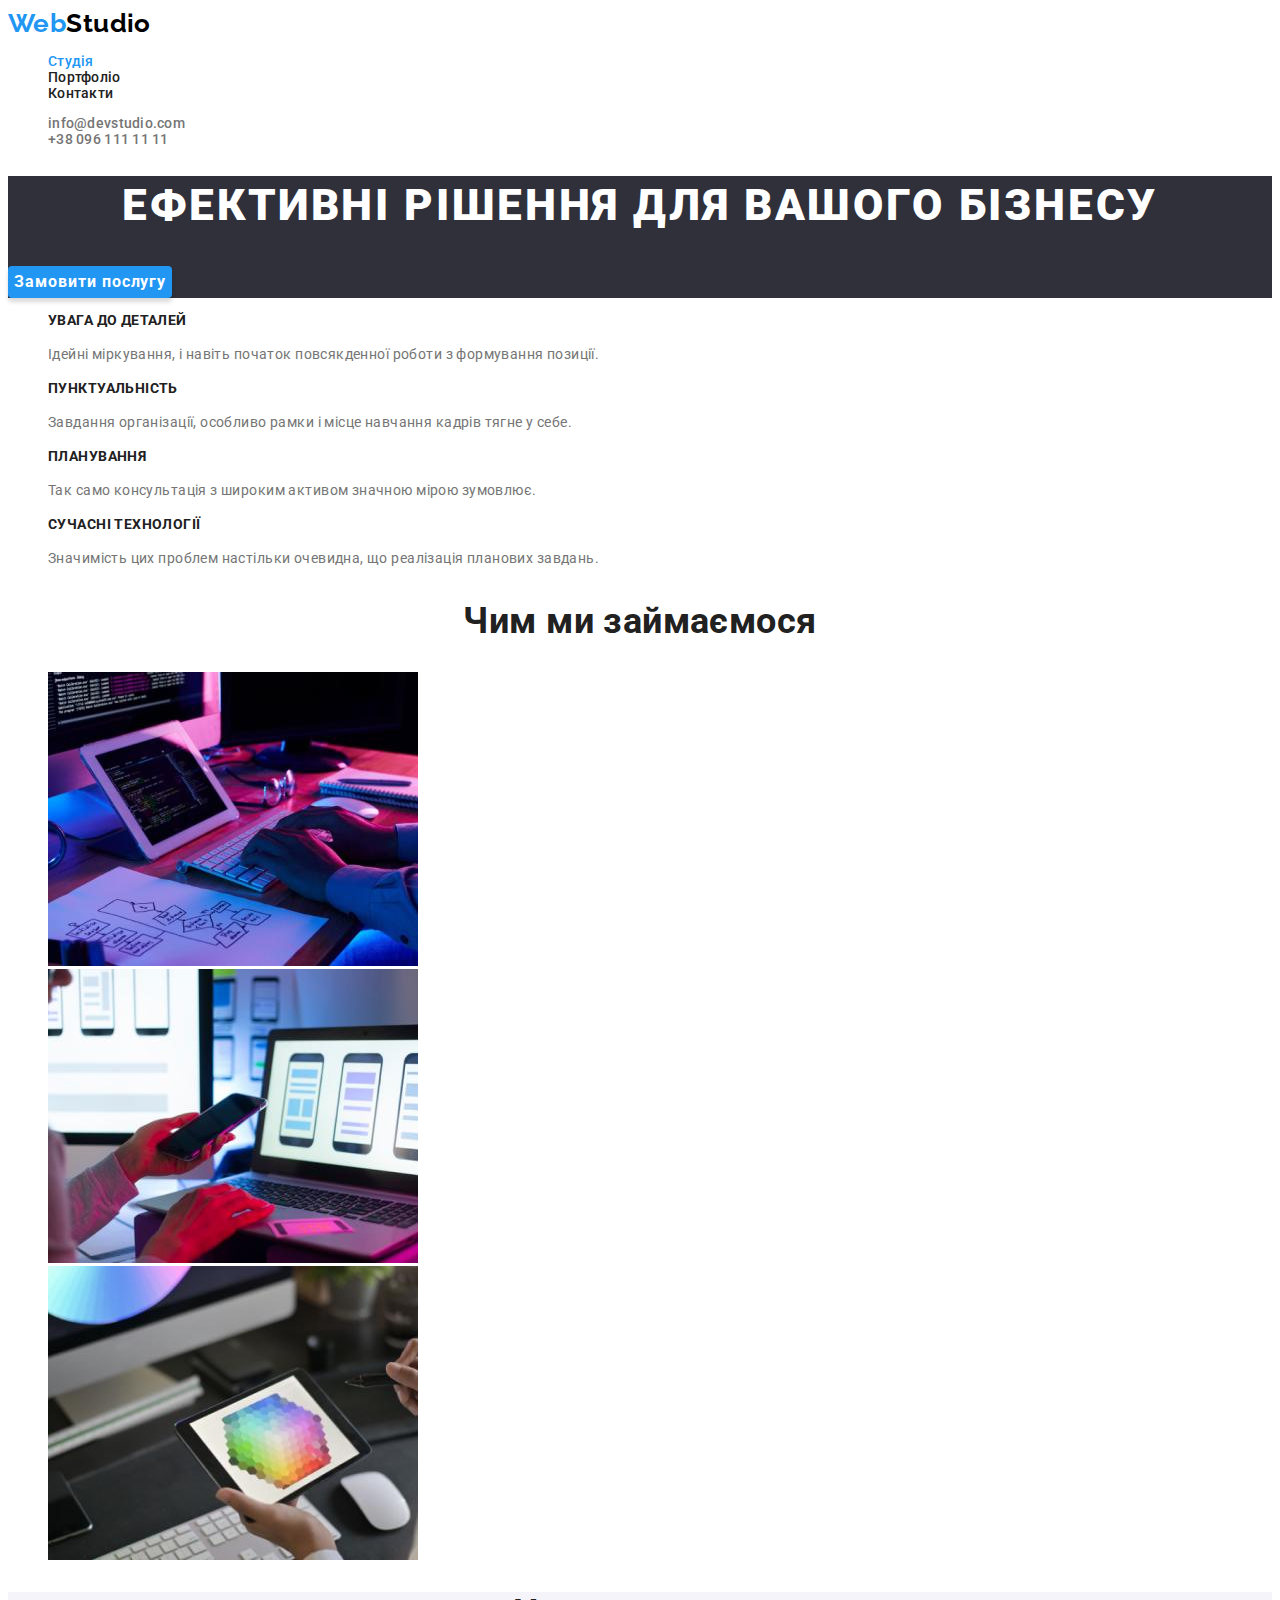
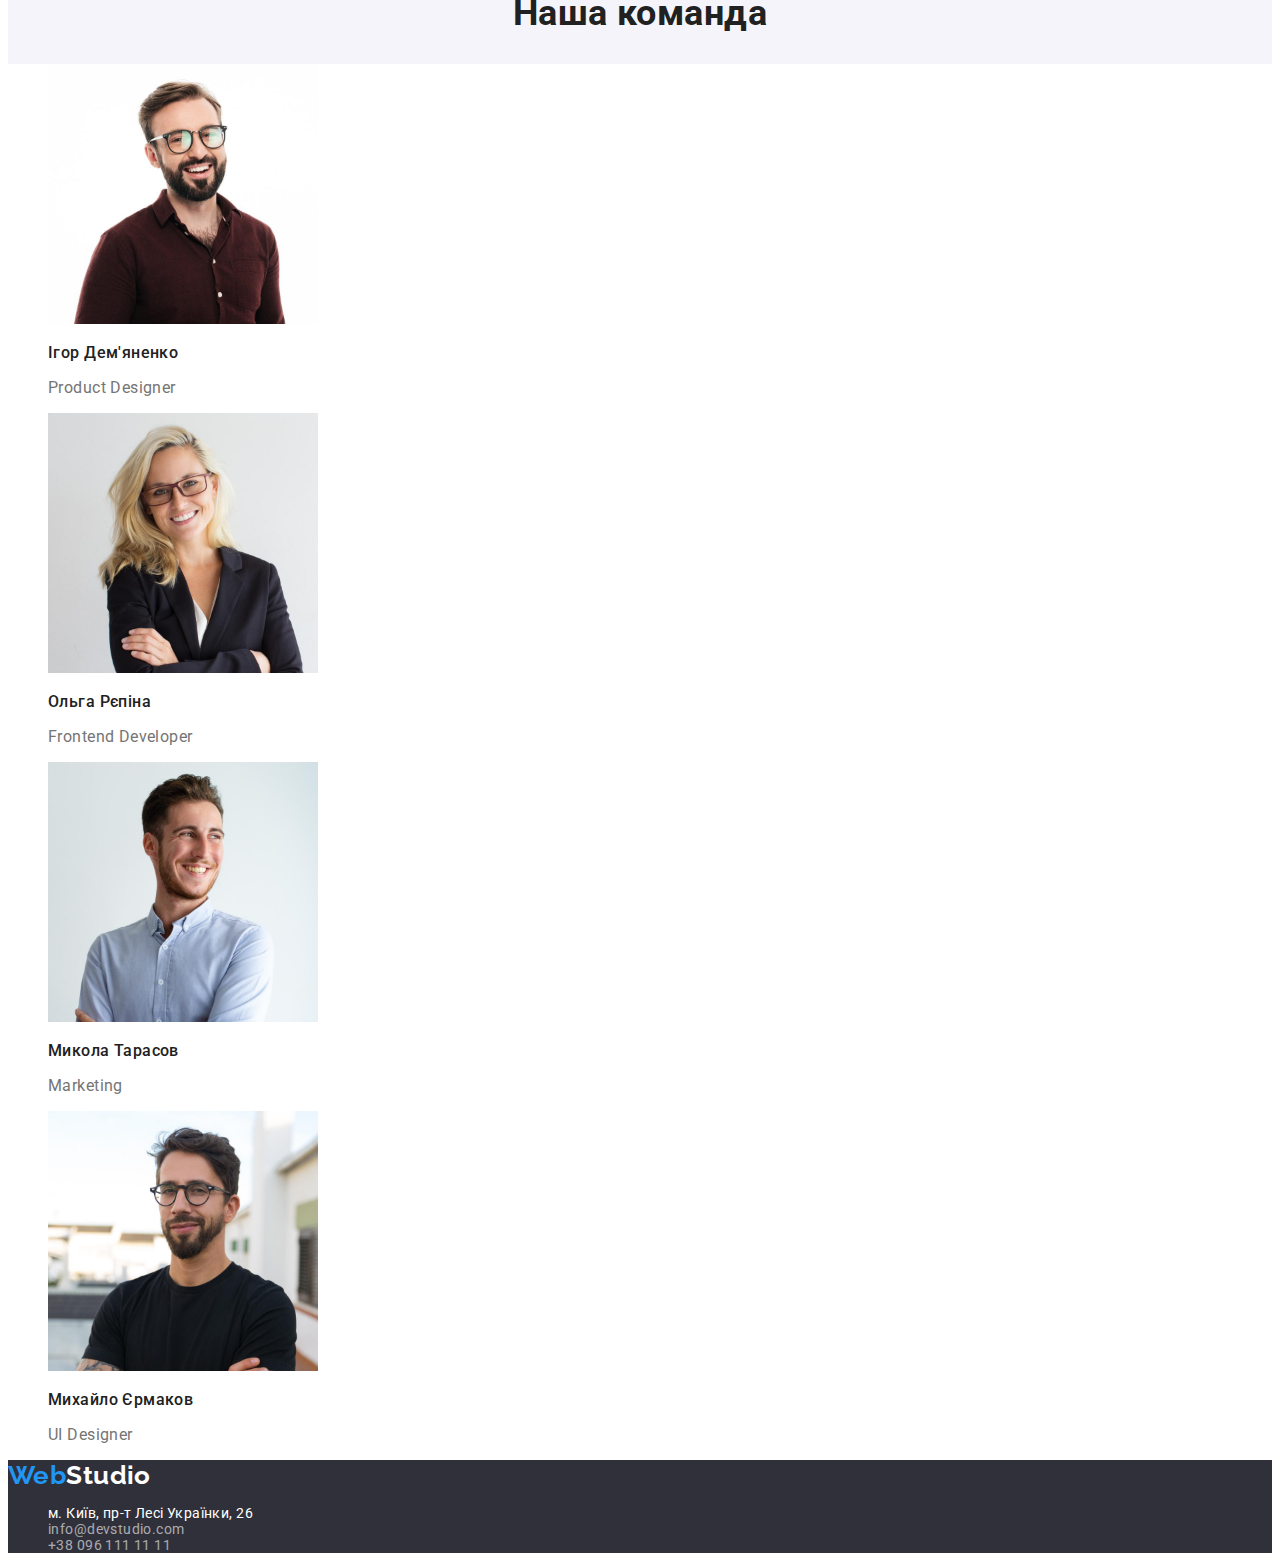
<file: index.html>
<!DOCTYPE html>
<html lang="uk">
  <head>
    <meta charset="UTF-8" />
    <meta http-equiv="X-UA-Compatible" content="IE=edge" />
    <meta name="viewport" content="width=device-width, initial-scale=1.0" />
    <title>Студія</title>
    <link
      href="https://fonts.googleapis.com/css2?family=Raleway:wght@700&family=Roboto:wght@400;500;700;900&display=swap"
      rel="stylesheet"
    />
    <link rel="stylesheet" href="./css/style.css" />
  </head>
  <body>
    <header>
      <nav>
        <a class="logo" href="./index.html"><span>Web</span>Studio</a>
        <div class="links-nav">
          <ul>
            <li><a class="current" href="./index.html">Студія</a></li>
            <li><a href="./portfolio.html">Портфоліо</a></li>
            <li><a href="">Контакти</a></li>
          </ul>
        </div>
      </nav>

      <div class="header-contacts">
        <ul>
          <li>
            <a class="mail" href="mailto:info@devstudio.com">info@devstudio.com</a>
          </li>
          <li>
            <a class="tel" href="tel:+3809611111">+38 096 111 11 11</a>
          </li>
        </ul>
      </div>
    </header>

    <main>
      <section class="hero">
        <h1 class="hero-title">Ефективні рішення для вашого бізнесу</h1>
        <button class="btn" type="button">Замовити послугу</button>
      </section>

      <section class="features">
        <h2 class="visually-hidden">Особливості</h2>
        <ul>
          <li>
            <h3 class="feature-title">Увага до деталей</h3>
            <p class="feature-text">
              Ідейні міркування, і навіть початок повсякденної роботи з формування позиції.
            </p>
          </li>
          <li>
            <h3 class="feature-title">Пунктуальність</h3>
            <p class="feature-text">
              Завдання організації, особливо рамки і місце навчання кадрів тягне у себе.
            </p>
          </li>
          <li>
            <h3 class="feature-title">Планування</h3>
            <p class="feature-text">
              Так само консультація з широким активом значною мірою зумовлює.
            </p>
          </li>
          <li>
            <h3 class="feature-title">Сучасні технології</h3>
            <p class="feature-text">
              Значимість цих проблем настільки очевидна, що реалізація планових завдань.
            </p>
          </li>
        </ul>
      </section>

      <section class="what-we-do">
        <h2 class="what-we-do-title title">Чим ми займаємося</h2>
        <ul>
          <li><img src="images/img1.jpg" alt="coding" width="370" /></li>
          <li><img src="images/img2.jpg" alt="adaptation" width="370" /></li>
          <li><img src="images/img3.jpg" alt="colors" width="370" /></li>
        </ul>
      </section>

      <section class="our-team">
        <h2 class="our-team-title title">Наша команда</h2>
        <div class="our-team-box">
          <ul>
            <li>
              <img src="images/product-designer.jpg" alt="Product_Designer" width="270" />
              <h3 class="our-team-name">Ігор Дем'яненко</h3>
              <p class="our-team-job">Product Designer</p>
            </li>
            <li>
              <img src="images/frontend-developer.jpg" alt="Frontend_Developer" width="270" />
              <h3 class="our-team-name">Ольга Рєпіна</h3>
              <p class="our-team-job">Frontend Developer</p>
            </li>
            <li>
              <img src="images/marketing.jpg" alt="Marketing" width="270" />
              <h3 class="our-team-name">Микола Тарасов</h3>
              <p class="our-team-job">Marketing</p>
            </li>
            <li>
              <img src="images/ui-designer.jpg" alt="UI_Designer" width="270" />
              <h3 class="our-team-name">Михайло Єрмаков</h3>
              <p class="our-team-job">UI Designer</p>
            </li>
          </ul>
        </div>
      </section>
    </main>

    <footer class="footer">
      <div class="footer-content">
        <a class="logo" href="./index.html"><span>Web</span>Studio</a>
        <address class="address">
          <ul>
            <li class="actual-address">
              <a
                href="https://goo.gl/maps/upMrQp9N94uHzKaN9"
                target="_blank"
                rel="noreferrer nofollow noopener"
                >м. Київ, пр-т Лесі Українки, 26</a
              >
            </li>
            <li class="address-link">
              <a class="mail" href="mailto:info@devstudio.com">info@devstudio.com</a>
            </li>
            <li class="address-link">
              <a class="tel" href="tel:+380961111111">+38 096 111 11 11</a>
            </li>
          </ul>
        </address>
      </div>
    </footer>
  </body>
</html>
</file>
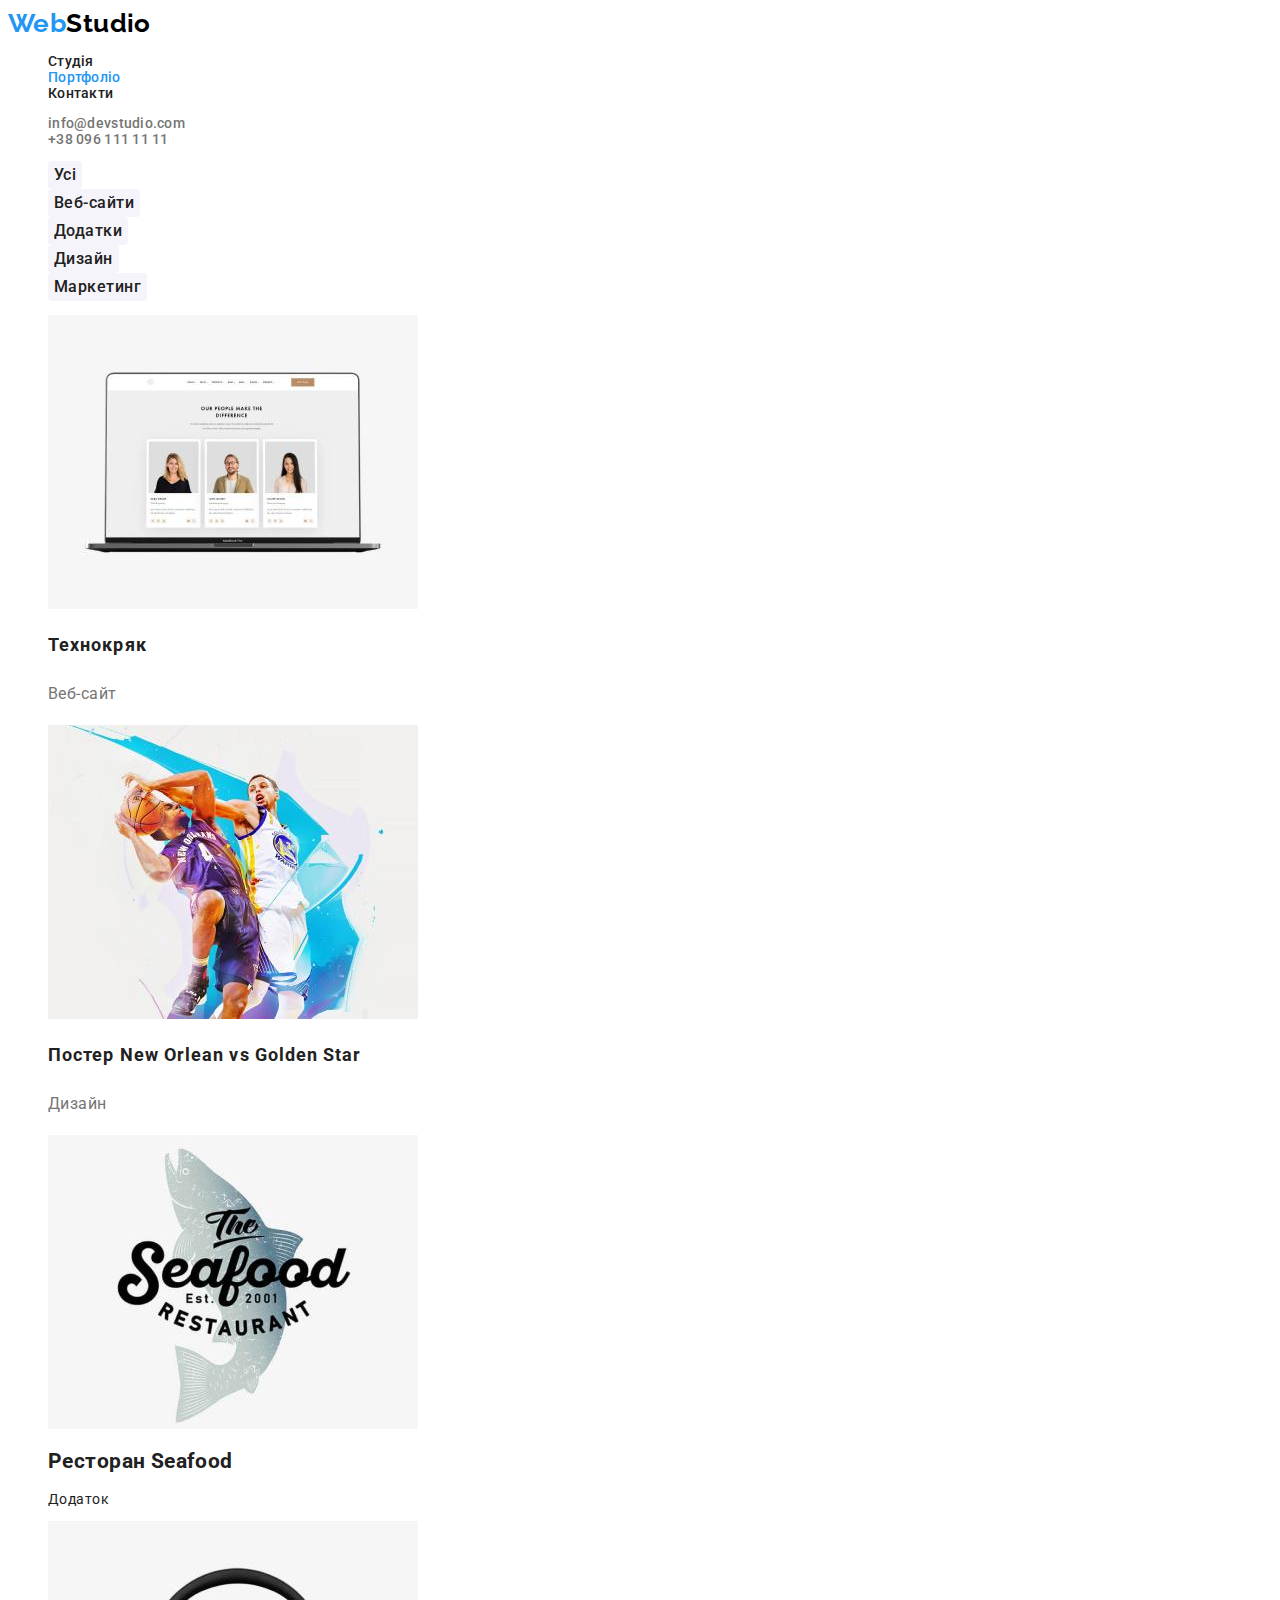
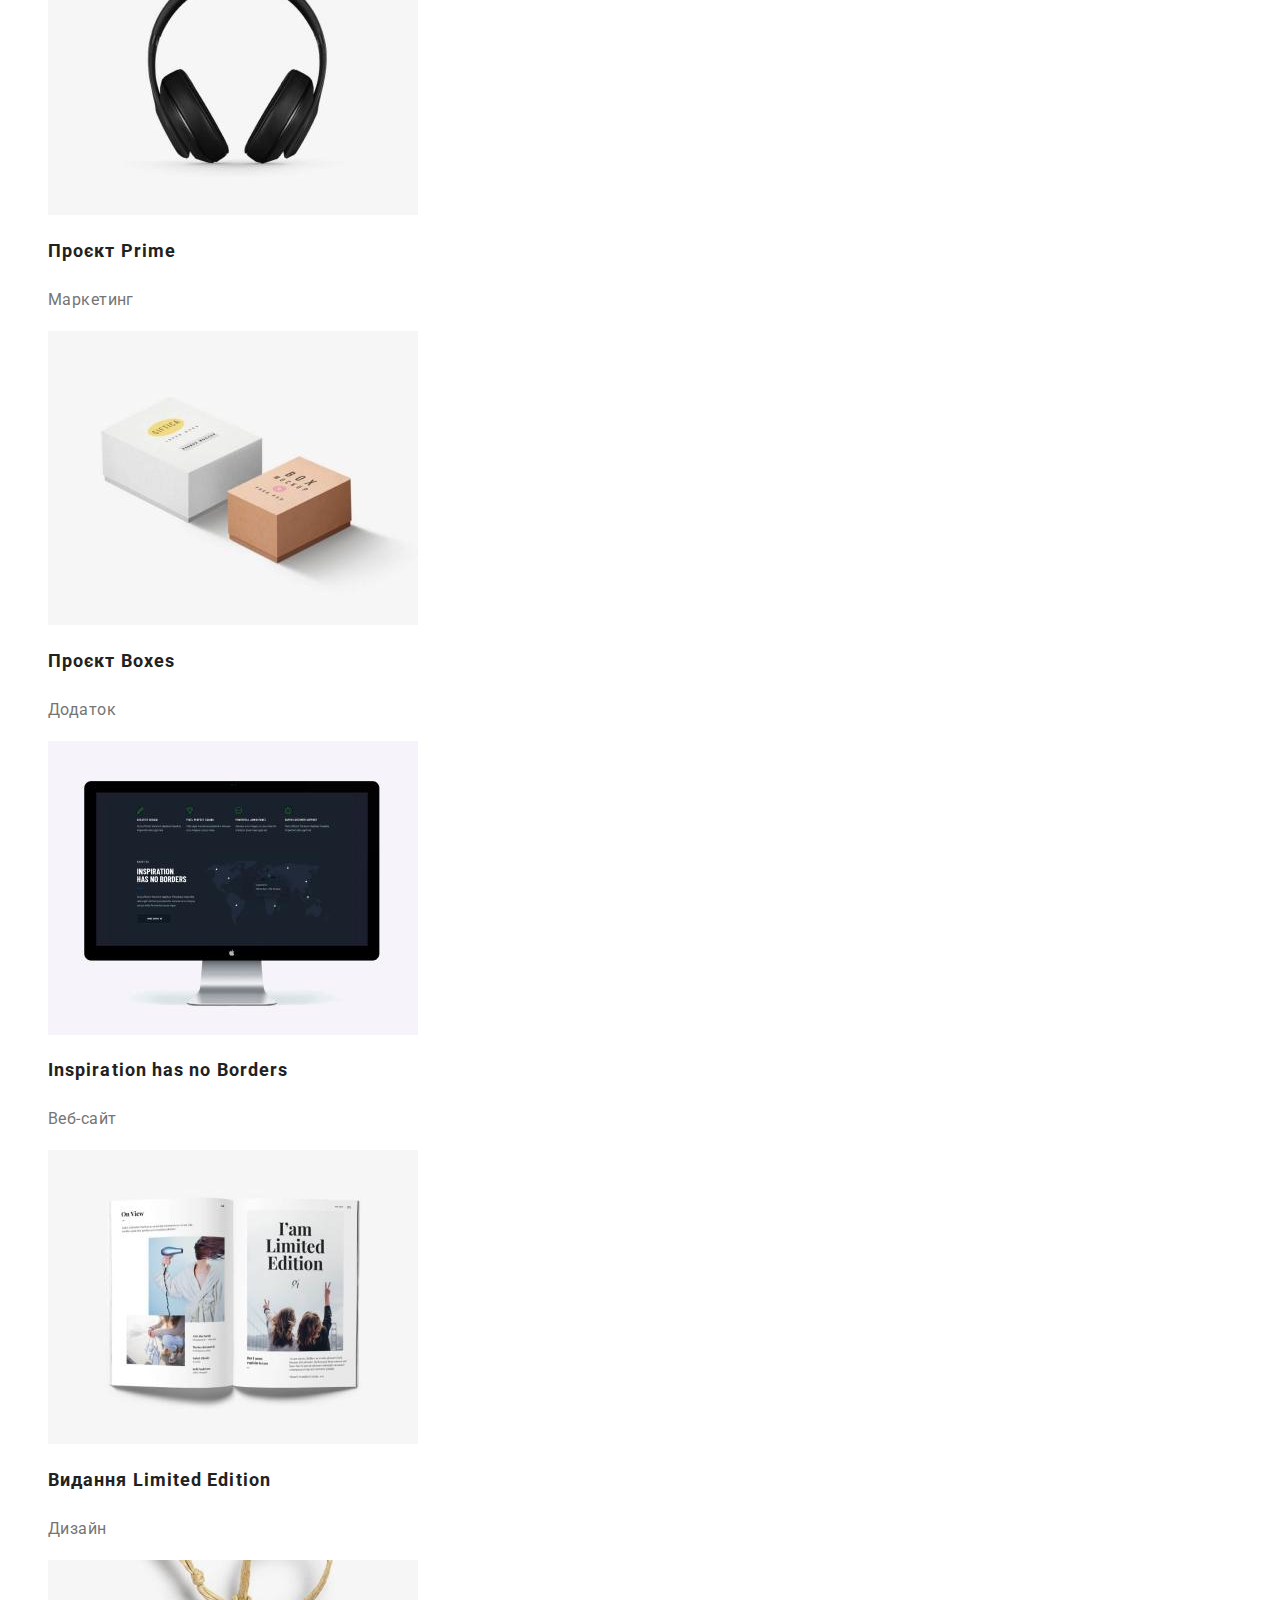
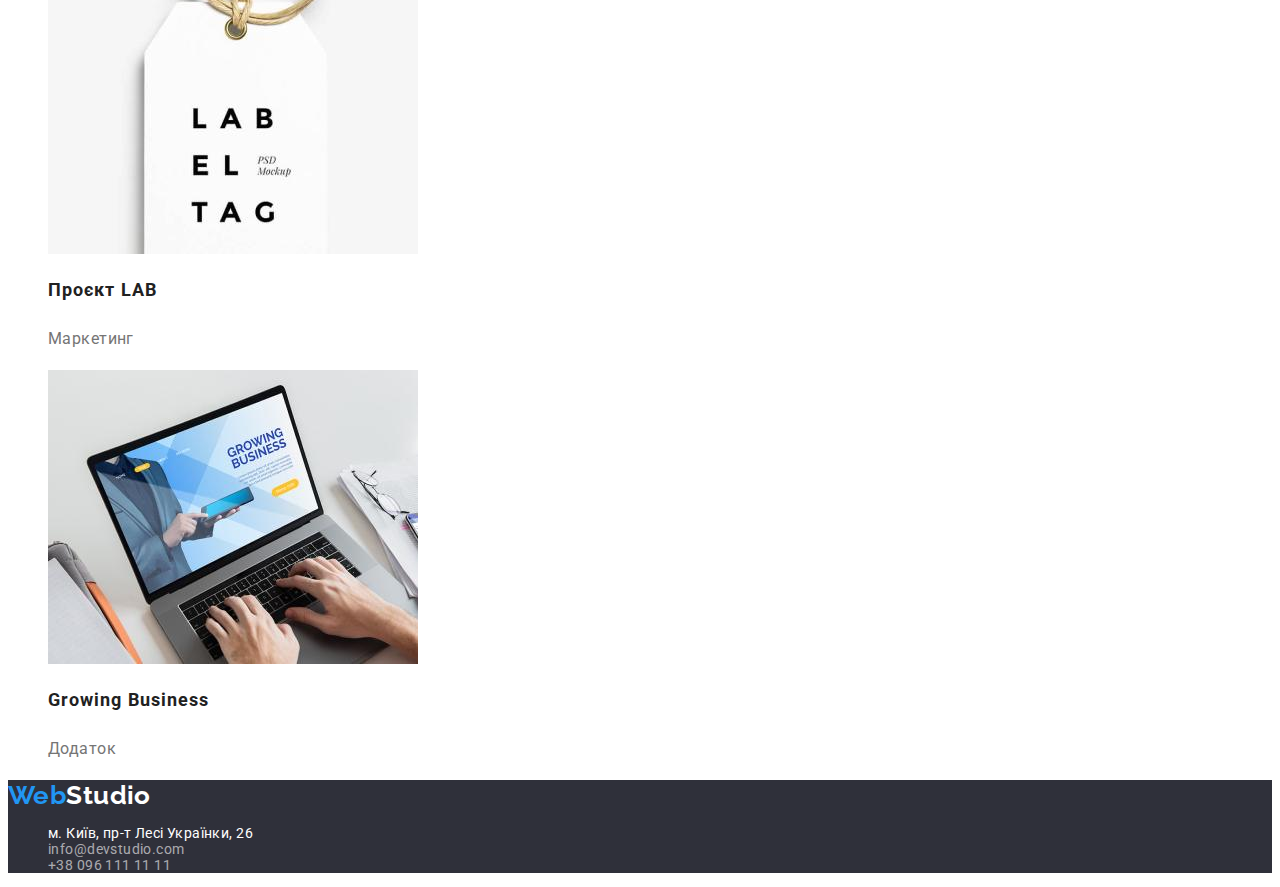
<file: portfolio.html>
<!DOCTYPE html>
<html lang="uk">
  <head>
    <meta charset="UTF-8" />
    <meta http-equiv="X-UA-Compatible" content="IE=edge" />
    <meta name="viewport" content="width=device-width, initial-scale=1.0" />
    <title>Портфоліо</title>
    <link
      href="https://fonts.googleapis.com/css2?family=Raleway:wght@700&family=Roboto:wght@400;500;700;900&display=swap"
      rel="stylesheet"
    />
    <link rel="stylesheet" href="./css/style.css" />
  </head>
  <body>
    <header>
      <nav>
        <a class="logo" href="./index.html"><span>Web</span>Studio</a>
        <div class="links-nav">
          <ul>
            <li><a href="./index.html">Студія</a></li>
            <li><a class="current" href="./portfolio.html">Портфоліо</a></li>
            <li><a href="">Контакти</a></li>
          </ul>
        </div>
      </nav>

      <div class="header-contacts">
        <ul>
          <li>
            <a class="mail" href="mailto:info@devstudio.com">info@devstudio.com</a>
          </li>
          <li>
            <a class="tel" href="tel:+3809611111">+38 096 111 11 11</a>
          </li>
        </ul>
      </div>
    </header>

    <main>
      <section>
        <h1 class="visually-hidden">Портфоліо</h1>

        <ul class="filters-btn">
          <li><button class="filter-btn" type="button">Усі</button></li>
          <li><button class="filter-btn" type="button">Веб-сайти</button></li>
          <li><button class="filter-btn" type="button">Додатки</button></li>
          <li><button class="filter-btn" type="button">Дизайн</button></li>
          <li><button class="filter-btn" type="button">Маркетинг</button></li>
        </ul>

        <ul class="projects">
          <li>
            <a href="">
              <img src="./images/portfolio-img1.jpg" alt="" width="370" />
              <h2 class="project-title">Технокряк</h2>
              <p class="project-example">Веб-сайт</p>
            </a>
          </li>
          <li>
            <a href="">
              <img src="./images/portfolio-img2.jpg" alt="" width="370" />
              <h2 class="project-title">Постер New Orlean vs Golden Star</h2>
              <p class="project-example">Дизайн</p>
            </a>
          </li>
          <li>
            <a href="">
              <img src="./images/portfolio-img3.jpg" alt="" width="370" />
              <h2>Ресторан Seafood</h2>
              <p>Додаток</p>
            </a>
          </li>
          <li>
            <a href="">
              <img src="./images/portfolio-img4.jpg" alt="" width="370" />
              <h2 class="project-title">Проєкт Prime</h2>
              <p class="project-example">Маркетинг</p>
            </a>
          </li>
          <li>
            <a href="">
              <img src="./images/portfolio-img5.jpg" alt="" width="370" />
              <h2 class="project-title">Проєкт Boxes</h2>
              <p class="project-example">Додаток</p>
            </a>
          </li>
          <li>
            <a href="">
              <img src="./images/portfolio-img6.jpg" alt="" width="370" />
              <h2 class="project-title">Inspiration has no Borders</h2>
              <p class="project-example">Веб-сайт</p>
            </a>
          </li>
          <li>
            <a href="">
              <img src="./images/portfolio-img7.jpg" alt="" width="370" />
              <h2 class="project-title">Видання Limited Edition</h2>
              <p class="project-example">Дизайн</p>
            </a>
          </li>
          <li>
            <a href="">
              <img src="./images/portfolio-img8.jpg" alt="" width="370" />
              <h2 class="project-title">Проєкт LAB</h2>
              <p class="project-example">Маркетинг</p>
            </a>
          </li>
          <li>
            <a href="">
              <img src="./images/portfolio-img9.jpg" alt="" width="370" />
              <h2 class="project-title">Growing Business</h2>
              <p class="project-example">Додаток</p>
            </a>
          </li>
        </ul>
      </section>
    </main>

    <footer class="footer">
      <div class="footer-content">
        <a class="logo" href="./index.html"><span>Web</span>Studio</a>
        <address class="address">
          <ul>
            <li class="actual-address">
              <a
                href="https://goo.gl/maps/upMrQp9N94uHzKaN9"
                target="_blank"
                rel="noreferrer nofollow noopener"
                >м. Київ, пр-т Лесі Українки, 26</a
              >
            </li>
            <li class="address-link">
              <a class="mail" href="mailto:info@devstudio.com">info@devstudio.com</a>
            </li>
            <li class="address-link">
              <a class="tel" href="tel:+380961111111">+38 096 111 11 11</a>
            </li>
          </ul>
        </address>
      </div>
    </footer>
  </body>
</html>
</file>
<file: css/style.css>
/* font-family: 'Raleway', sans-serif; */
/* font-family: 'Roboto', sans-serif; */
:root {
  --main-text-color: #212121;
  --background-color: #ffffff;
  --additional-text-color: #757575;
  --btn-color: #2196f3;
  --btn-active-color: #188ce8;
  --container-color: #eeeeee;
  --logo-text-color: #000000;
  --section-background-color: #f5f4fa;
  --secondary-text-color: #ffffff;
  --footer-text-color: rgba(255, 255, 255, 0.6);
  --main-footer-background-color: #2f303a;
  --line-color: #ececec;
  --secondary-font-family: 'Raleway', sans-serif;
}

.visually-hidden {
  position: absolute;
  width: 1px;
  height: 1px;
  margin: -1px;
  border: 0;
  padding: 0;

  white-space: nowrap;
  clip-path: inset(100%);
  clip: rect(0 0 0 0);
  overflow: hidden;
}

body {
  background-color: var(--background-color);
  font-family: 'Roboto', sans-serif;
  font-size: 14px;
  letter-spacing: 0.03em;
  color: var(--main-text-color);
}

* {
  text-decoration: none;
  list-style-type: none;
}

.logo {
  font-family: var(--secondary-font-family);
  font-weight: 700;
  font-size: 26px;
  line-height: 1.19;
  color: var(--logo-text-color);
}

.logo span {
  color: var(--btn-color);
}

.links-nav a,
.header-contacts a {
  font-weight: 500;
  line-height: calc(16 / 14);
  letter-spacing: 0.02em;
}

.links-nav a,
.projects a {
  color: var(--main-text-color);
}

a.current {
  color: var(--btn-color);
}

.links-nav a:hover,
.links-nav a:focus,
.header-contacts a:hover,
.header-contacts a:focus {
  color: var(--btn-color);
}

.header-contacts a {
  color: #757575;
}

.hero {
  background-color: var(--main-footer-background-color);
}

.hero-title {
  font-weight: 900;
  font-size: 44px;
  line-height: 1.36;
  text-align: center;
  letter-spacing: 0.06em;
  text-transform: uppercase;
  color: var(--secondary-text-color);
}

.btn {
  background-color: var(--btn-color);
  box-shadow: 0px 4px 4px rgba(0, 0, 0, 0.15);
  border-radius: 4px;
  border: 0;
  font-family: inherit;
  font-weight: 700;
  font-size: 16px;
  line-height: 1.88;
  letter-spacing: 0.06em;
  color: var(--secondary-text-color);
  cursor: pointer;
}

.btn:hover,
.btn:focus {
  background-color: var(--btn-active-color);
}

.filter-btn {
  font-family: inherit;
  font-weight: 500;
  font-size: 16px;
  line-height: calc(26 / 16);
  letter-spacing: 0.03em;
  color: var(--main-text-color);
  border: none;
  background-color: var(--section-background-color);
  border-radius: 4px;
  cursor: pointer;
}

.filter-btn:hover,
.filter-btn:active {
  background-color: var(--btn-color);
  color: var(--secondary-text-color);
}

.title {
  font-weight: 700;
  font-size: 36px;
  line-height: calc(42 / 36);
  text-align: center;
}

.feature-title {
  font-weight: 700;
  font-size: 14px;
  line-height: calc(16 / 14);
  text-transform: uppercase;
}

.feature-text {
  line-height: calc(24 / 14);
  color: var(--additional-text-color);
}

.our-team {
  background-color: var(--section-background-color);
}

.our-team-box {
  background-color: var(--background-color);
}

.our-team-name {
  font-size: 16px;
  line-height: calc(19 / 16);
  font-weight: 500;
}

.our-team-job {
  font-size: 16px;
  line-height: calc(19 / 16);
  color: var(--additional-text-color);
}

.project-title {
  font-weight: 700;
  font-size: 18px;
  line-height: calc(36 / 18);
  letter-spacing: 0.06em;
}

.project-example {
  font-size: 16px;
  line-height: calc(30 / 16);
  color: var(--additional-text-color);
}

.footer {
  background-color: var(--main-footer-background-color);
}

.footer-content a {
  color: var(--secondary-text-color);
}

.address {
  font-style: normal;
}

.address-link a {
  color: var(--footer-text-color);
}

.address :hover,
.address :focus {
  color: var(--btn-color);
}
</file>
